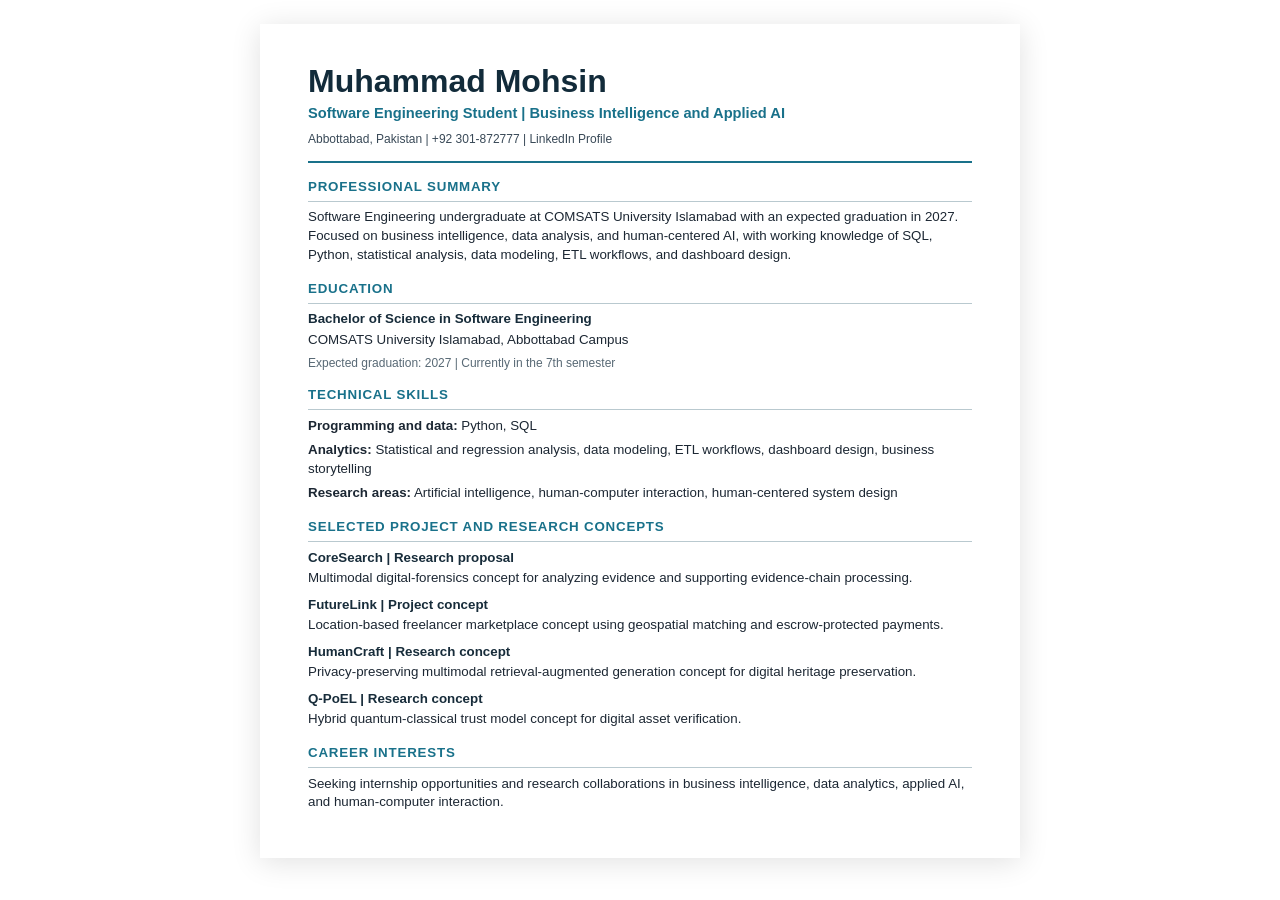
<file: cv.html>
<!DOCTYPE html>
<html lang="en">
<head>
    <meta charset="UTF-8">
    <meta name="viewport" content="width=device-width, initial-scale=1.0">
    <title>Muhammad Mohsin - CV</title>
    <style>
        @page {
            size: A4;
            margin: 15mm 17mm;
        }

        * {
            box-sizing: border-box;
        }

        body {
            max-width: 176mm;
            margin: 0 auto;
            color: #1c2733;
            font: 10pt/1.42 Arial, Helvetica, sans-serif;
        }

        header {
            padding-bottom: 10pt;
            border-bottom: 2px solid #19718a;
        }

        h1 {
            margin: 0 0 3pt;
            color: #122b3a;
            font-size: 24pt;
            line-height: 1.1;
        }

        .headline {
            margin: 0 0 5pt;
            color: #19718a;
            font-size: 11pt;
            font-weight: 700;
        }

        .contact {
            margin: 0;
            color: #394957;
            font-size: 9pt;
        }

        section {
            margin-top: 11pt;
        }

        h2 {
            margin: 0 0 5pt;
            padding-bottom: 3pt;
            border-bottom: 1px solid #b9c9cf;
            color: #19718a;
            font-size: 10pt;
            letter-spacing: 0.6pt;
            text-transform: uppercase;
        }

        p {
            margin: 0 0 4pt;
        }

        .entry {
            margin-bottom: 6pt;
        }

        .entry-title {
            margin-bottom: 1pt;
            color: #172c3a;
            font-weight: 700;
        }

        .meta {
            color: #586975;
            font-size: 9pt;
        }

        ul {
            margin: 3pt 0 0;
            padding-left: 15pt;
        }

        li {
            margin-bottom: 2pt;
        }

        a {
            color: inherit;
            text-decoration: none;
        }

        @media screen {
            body {
                max-width: 760px;
                margin: 24px auto;
                padding: 40px 48px;
                box-shadow: 0 4px 28px rgba(0, 0, 0, 0.12);
            }
        }
    </style>
</head>
<body>
    <header>
        <h1>Muhammad Mohsin</h1>
        <p class="headline">Software Engineering Student | Business Intelligence and Applied AI</p>
        <p class="contact">Abbottabad, Pakistan | +92 301-872777 | <a href="https://www.linkedin.com/in/muhammadmohsin-businessanalystis">LinkedIn Profile</a></p>
    </header>

    <section>
        <h2>Professional Summary</h2>
        <p>Software Engineering undergraduate at COMSATS University Islamabad with an expected graduation in 2027. Focused on business intelligence, data analysis, and human-centered AI, with working knowledge of SQL, Python, statistical analysis, data modeling, ETL workflows, and dashboard design.</p>
    </section>

    <section>
        <h2>Education</h2>
        <div class="entry">
            <p class="entry-title">Bachelor of Science in Software Engineering</p>
            <p>COMSATS University Islamabad, Abbottabad Campus</p>
            <p class="meta">Expected graduation: 2027 | Currently in the 7th semester</p>
        </div>
    </section>

    <section>
        <h2>Technical Skills</h2>
        <p><strong>Programming and data:</strong> Python, SQL</p>
        <p><strong>Analytics:</strong> Statistical and regression analysis, data modeling, ETL workflows, dashboard design, business storytelling</p>
        <p><strong>Research areas:</strong> Artificial intelligence, human-computer interaction, human-centered system design</p>
    </section>

    <section>
        <h2>Selected Project and Research Concepts</h2>
        <div class="entry">
            <p class="entry-title">CoreSearch | Research proposal</p>
            <p>Multimodal digital-forensics concept for analyzing evidence and supporting evidence-chain processing.</p>
        </div>
        <div class="entry">
            <p class="entry-title">FutureLink | Project concept</p>
            <p>Location-based freelancer marketplace concept using geospatial matching and escrow-protected payments.</p>
        </div>
        <div class="entry">
            <p class="entry-title">HumanCraft | Research concept</p>
            <p>Privacy-preserving multimodal retrieval-augmented generation concept for digital heritage preservation.</p>
        </div>
        <div class="entry">
            <p class="entry-title">Q-PoEL | Research concept</p>
            <p>Hybrid quantum-classical trust model concept for digital asset verification.</p>
        </div>
    </section>

    <section>
        <h2>Career Interests</h2>
        <p>Seeking internship opportunities and research collaborations in business intelligence, data analytics, applied AI, and human-computer interaction.</p>
    </section>
</body>
</html>
</file>
